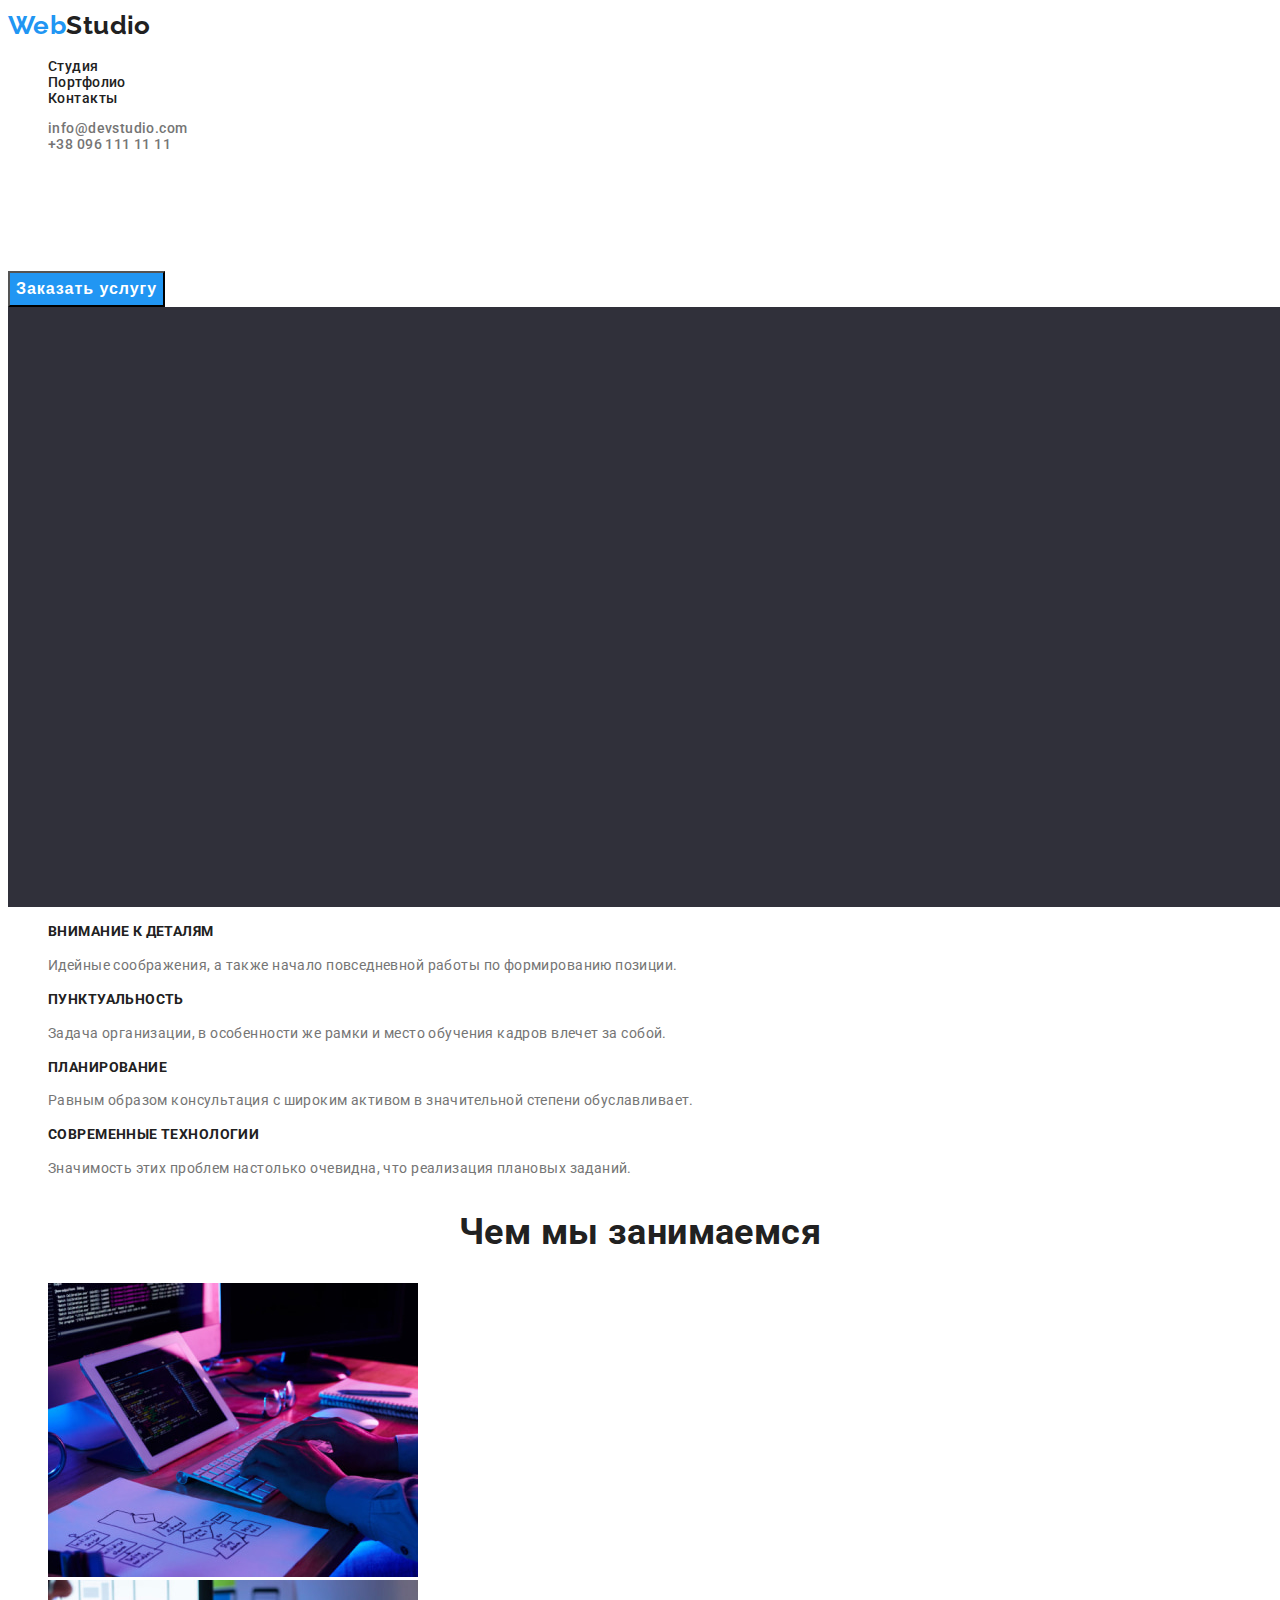
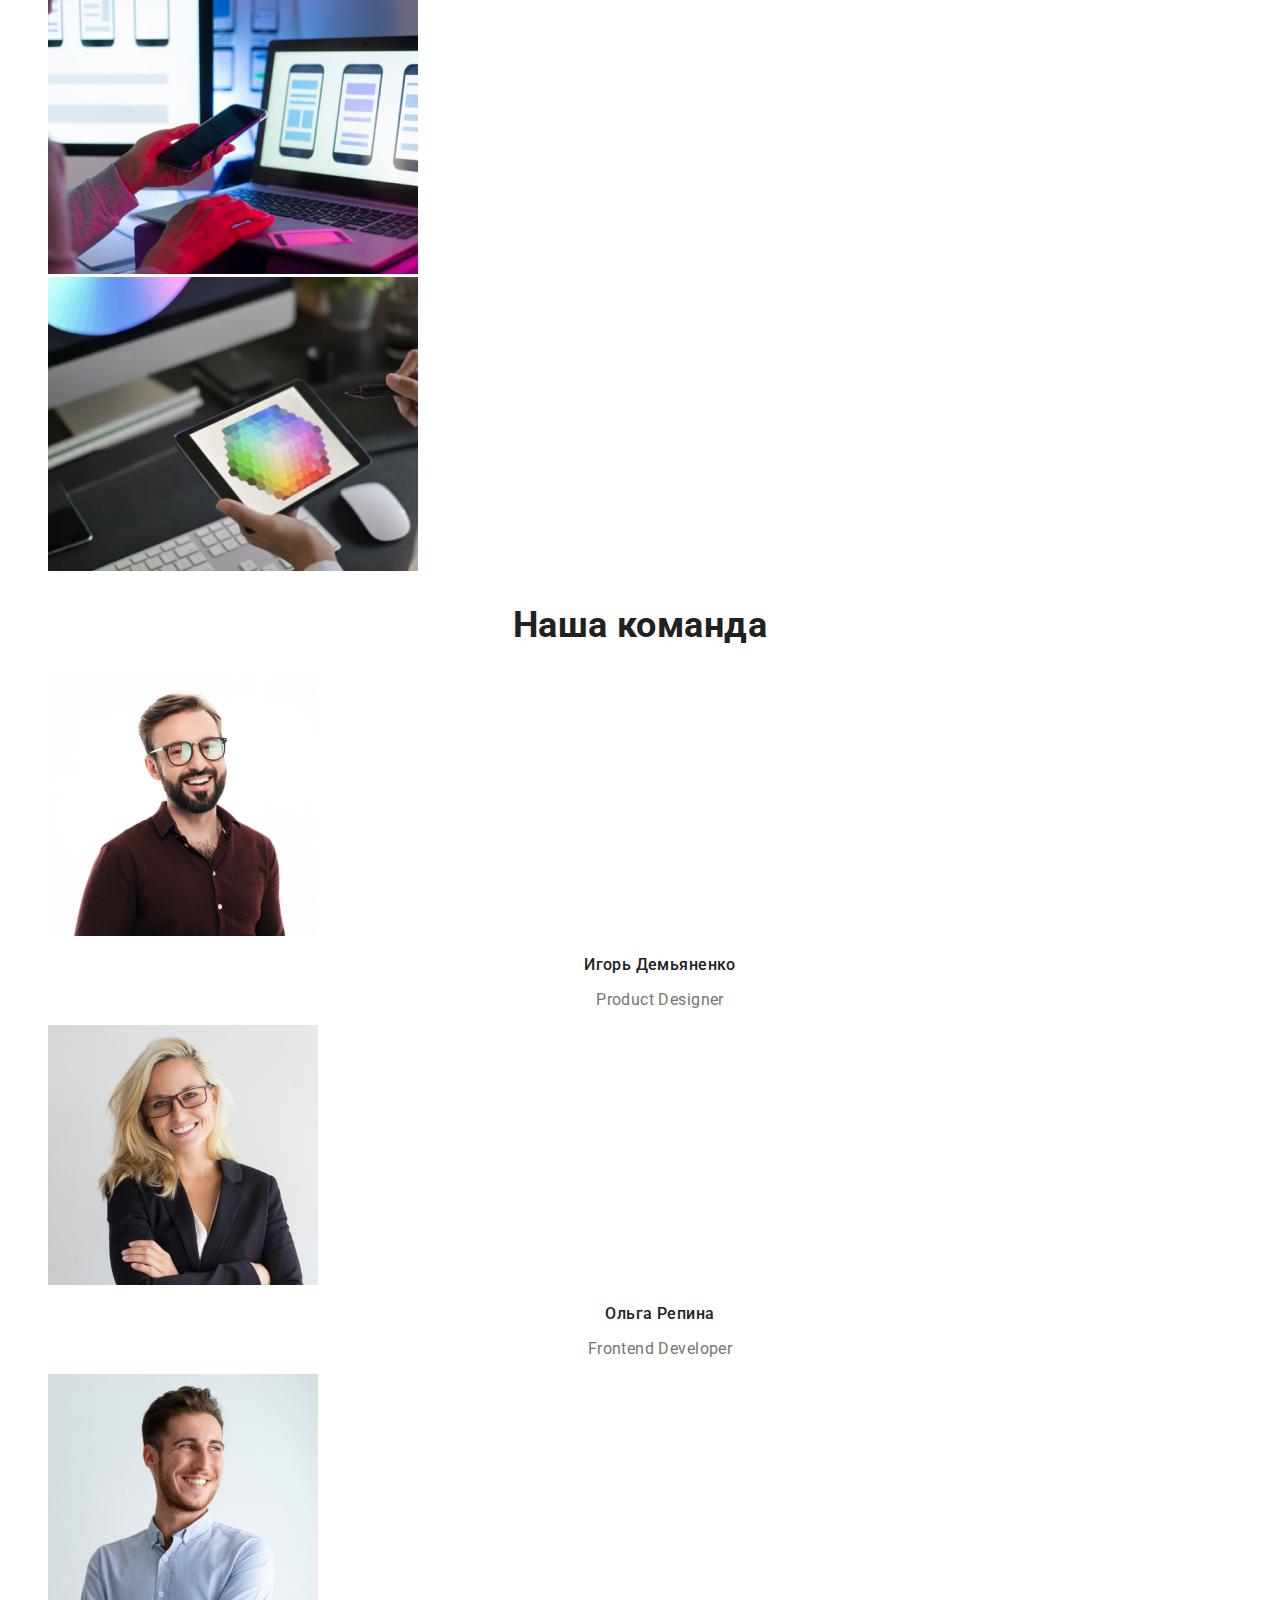
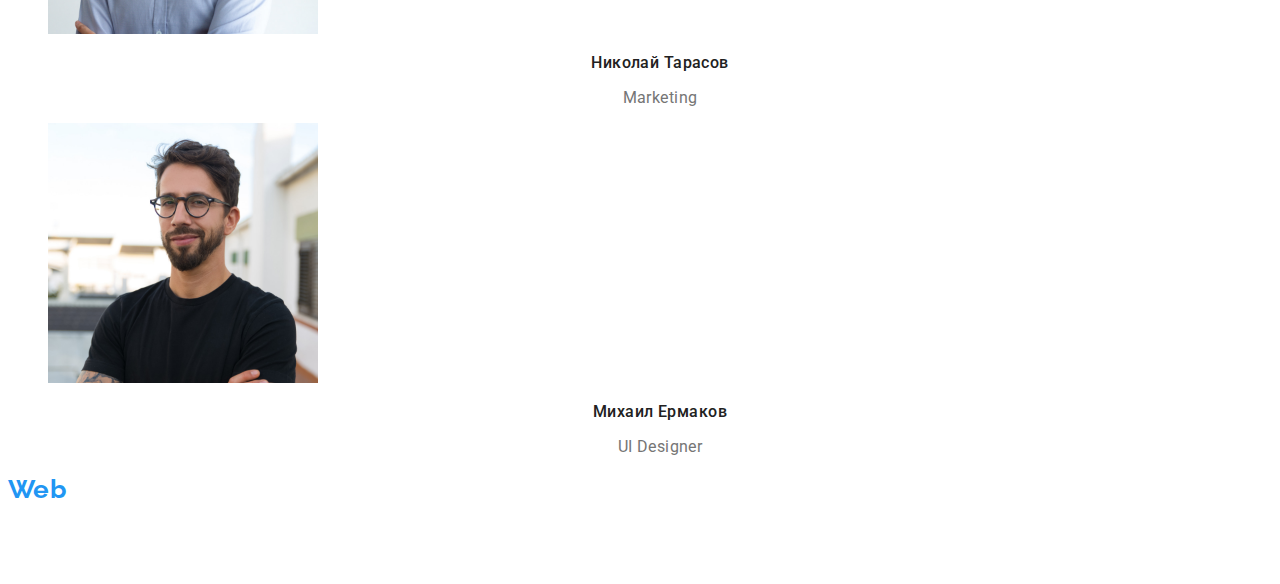
<file: index.html>
<!DOCTYPE html>
<html lang="ru">
  <head>
    <meta charset="UTF-8" />
    <meta http-equiv="X-UA-Compatible" content="IE=edge" />
    <meta name="viewport" content="width=device-width, initial-scale=1.0" />
    <title>Web Studio</title>

    <link rel="preconnect" href="https://fonts.googleapis.com" />
    <link rel="preconnect" href="https://fonts.gstatic.com" crossorigin />
    <link
      href="https://fonts.googleapis.com/css2?family=Raleway:wght@700&family=Roboto:wght@400;500;700;900&display=swap"
      rel="stylesheet"
    />

    <link rel="stylesheet" href="./css/styles.css" />
  </head>
  <body>
    <header class="header">
      <a class="header-logo link" href="./index.html"
        ><span class="header-logo-accent">Web</span>Studio</a
      >
      <nav class="header-nav">
        <ul class="nav-list">
          <li class="nav-item"><a class="nav-link link" href="./index.html">Студия</a></li>
          <li class="nav-item"><a class="nav-link link" href="./portfolio.html">Портфолио</a></li>
          <li class="nav-item"><a class="nav-link link" href="#Contacts">Контакты</a></li>
        </ul>
      </nav>
      <ul class="header-contacts">
        <li class="header-contacts-item">
          <a class="header-mail link" href="mailto:info@devstudio.com">info@devstudio.com</a>
        </li>
        <li class="header-contacts-item">
          <a class="header-tel link" href="tel:+380961111111">+38 096 111 11 11</a>
        </li>
      </ul>
    </header>
    <main>
      <!-- Hero -->
      <section class="hero">
        <h1 class="hero-title">Эффективные решения для вашего бизнеса</h1>
        <button class="hero-btn" type="button">Заказать услугу</button>
        <img
          class="hero-bg"
          src="./images/index/Bg.jpg"
          alt="Background"
          width="1600"
          height="600"
        />
      </section>
      <!-- Особенности -->
      <section class="features" id="Features">
        <h2 class="title" hidden>Особенности</h2>
        <ul class="features-list">
          <li class="features-item">
            <h3 class="features-subtitle">Внимание к деталям</h3>
            <p class="features-text">
              Идейные соображения, а также начало повседневной работы по формированию позиции.
            </p>
          </li>
          <li class="features-item">
            <h3 class="features-subtitle">Пунктуальность</h3>
            <p class="features-text">
              Задача организации, в особенности же рамки и место обучения кадров влечет за собой.
            </p>
          </li>
          <li class="features-item">
            <h3 class="features-subtitle">Планирование</h3>
            <p class="features-text">
              Равным образом консультация с широким активом в значительной степени обуславливает.
            </p>
          </li>
          <li class="features-item">
            <h3 class="features-subtitle">Современные технологии</h3>
            <p class="features-text">
              Значимость этих проблем настолько очевидна, что реализация плановых заданий.
            </p>
          </li>
        </ul>
      </section>
      <!-- Чем мы занимаемся -->
      <section class="projects" id="Projects">
        <h2 class="title">Чем мы занимаемся</h2>
        <ul class="projects-list">
          <li class="project-item">
            <img
              class="project-img"
              src="./images/index/what-we-do-1-progressive.jpg"
              alt="Работа над проектом"
              width="370"
              height="294"
            />
          </li>
          <li class="project-item">
            <img
              class="project-img"
              src="./images/index/what-we-do-2-progressive.jpg"
              alt="Работа над проектом"
              width="370"
              height="294"
            />
          </li>
          <li class="project-item">
            <img
              class="project-img"
              src="./images/index/what-we-do-3-progressive.jpg"
              alt="Работа над проектом"
              width="370"
              height="294"
            />
          </li>
        </ul>
      </section>
      <!-- Наша команда -->
      <section id="Contacts">
        <h2 class="title">Наша команда</h2>
        <ul class="contacts-list">
          <li class="contacts-item">
            <img
              class="contacts-img"
              src="./images/index/Product-Designer-progressive.jpg"
              alt="Фото Игорь Демьяненко"
              width="270"
              height="260"
            />
            <h3 class="contacts-subtitle">Игорь Демьяненко</h3>
            <p class="contacts-text">Product Designer</p>
          </li>
          <li class="contacts-item">
            <img
              class="contacts-img"
              src="./images/index/Frontend-Developer-progressive.jpg"
              alt="Фото Ольга Репина"
              width="270"
              height="260"
            />
            <h3 class="contacts-subtitle">Ольга Репина</h3>
            <p class="contacts-text">Frontend Developer</p>
          </li>
          <li class="contacts-item">
            <img
              class="contacts-img"
              src="./images/index/Marketing-progressive.jpg"
              alt="Фото Николай Тарасов"
              width="270"
              height="260"
            />
            <h3 class="contacts-subtitle">Николай Тарасов</h3>
            <p class="contacts-text">Marketing</p>
          </li>
          <li class="contacts-item">
            <img
              class="contacts-img"
              src="./images/index/UI-Designer-progressive.jpg"
              alt="Фото Михаил Ермаков"
              width="270"
              height="260"
            />
            <h3 class="contacts-subtitle">Михаил Ермаков</h3>
            <p class="contacts-text">UI Designer</p>
          </li>
        </ul>
      </section>
    </main>
    <footer class="footer">
      <a class="footer-logo link" href="./index.html"
        ><span class="footer-logo-accent">Web</span>Studio</a
      >
      <address class="footer-address">
        <ul class="footer-list">
          <li class="footer-item">
            <a
              class="footer-address-link link"
              href="https://www.google.com.ua/maps/place/%D0%B1%D1%83%D0%BB.+%D0%9B%D0%B5%D1%81%D0%B8+%D0%A3%D0%BA%D1%80%D0%B0%D0%B8%D0%BD%D0%BA%D0%B8,+26,+%D0%9A%D0%B8%D0%B5%D0%B2"
              target="_blank"
              rel="nofollow noreferrer"
              >г. Киев, пр-т Леси Украинки, 26</a
            >
          </li>
          <li class="footer-item">
            <a class="footer-mail-link link" href="mailto:info@example.com">info@example.com</a>
          </li>
          <li class="footer-item">
            <a class="footer-tel-link link" href="tel:+380991111111">+38 099 111 11 11</a>
          </li>
        </ul>
      </address>
    </footer>
  </body>
</html>
</file>
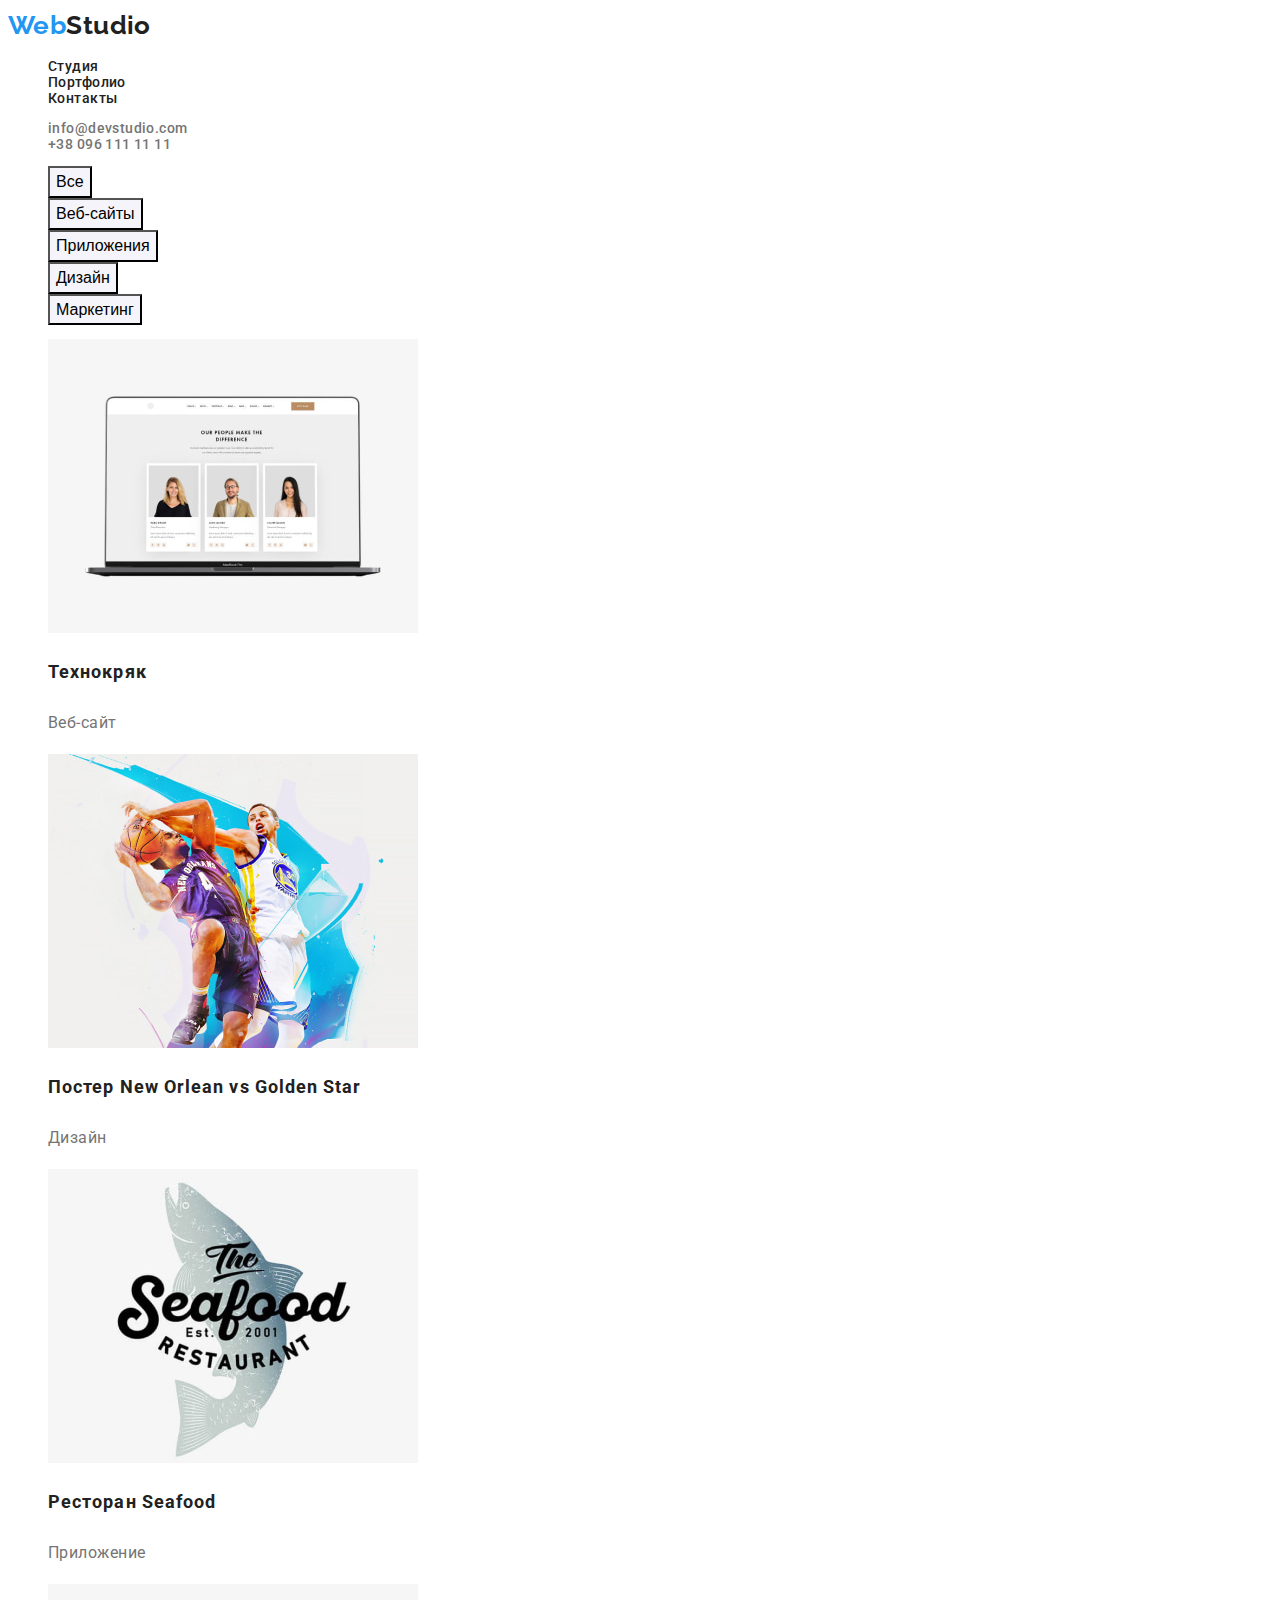
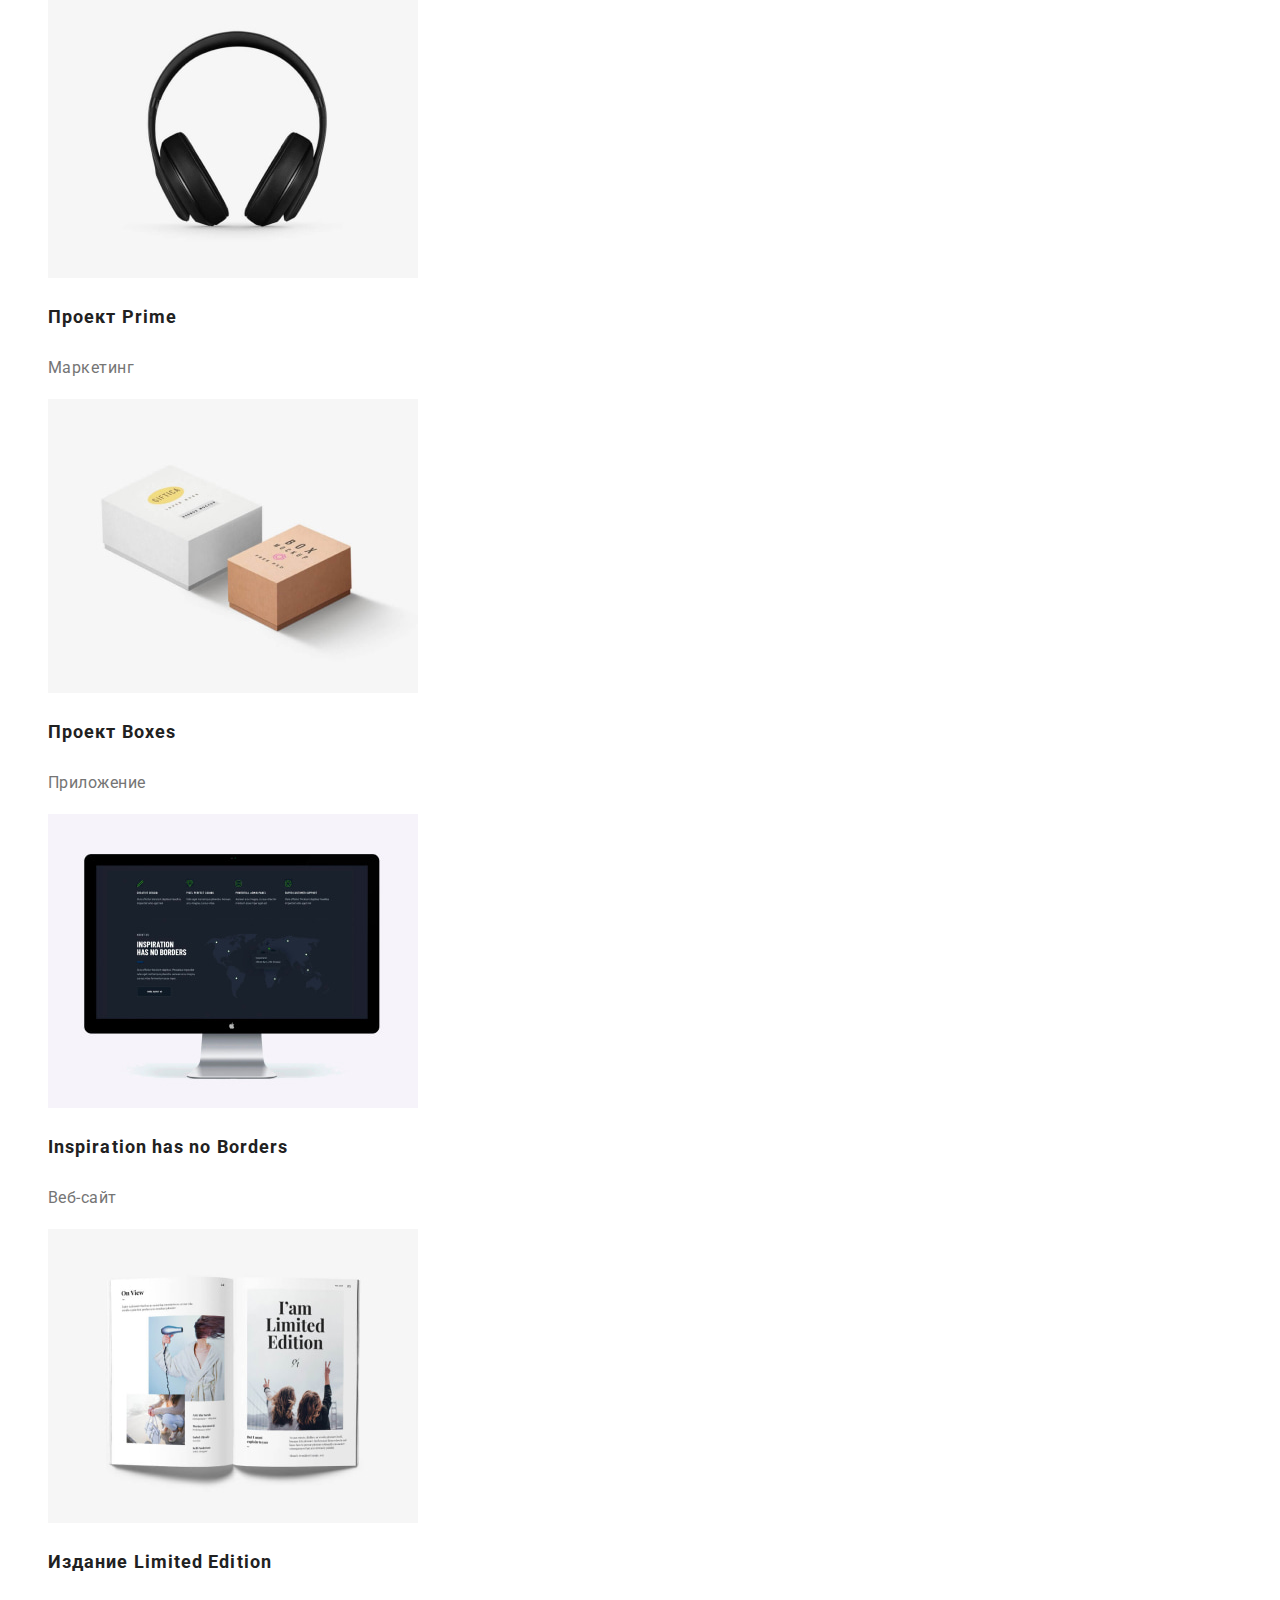
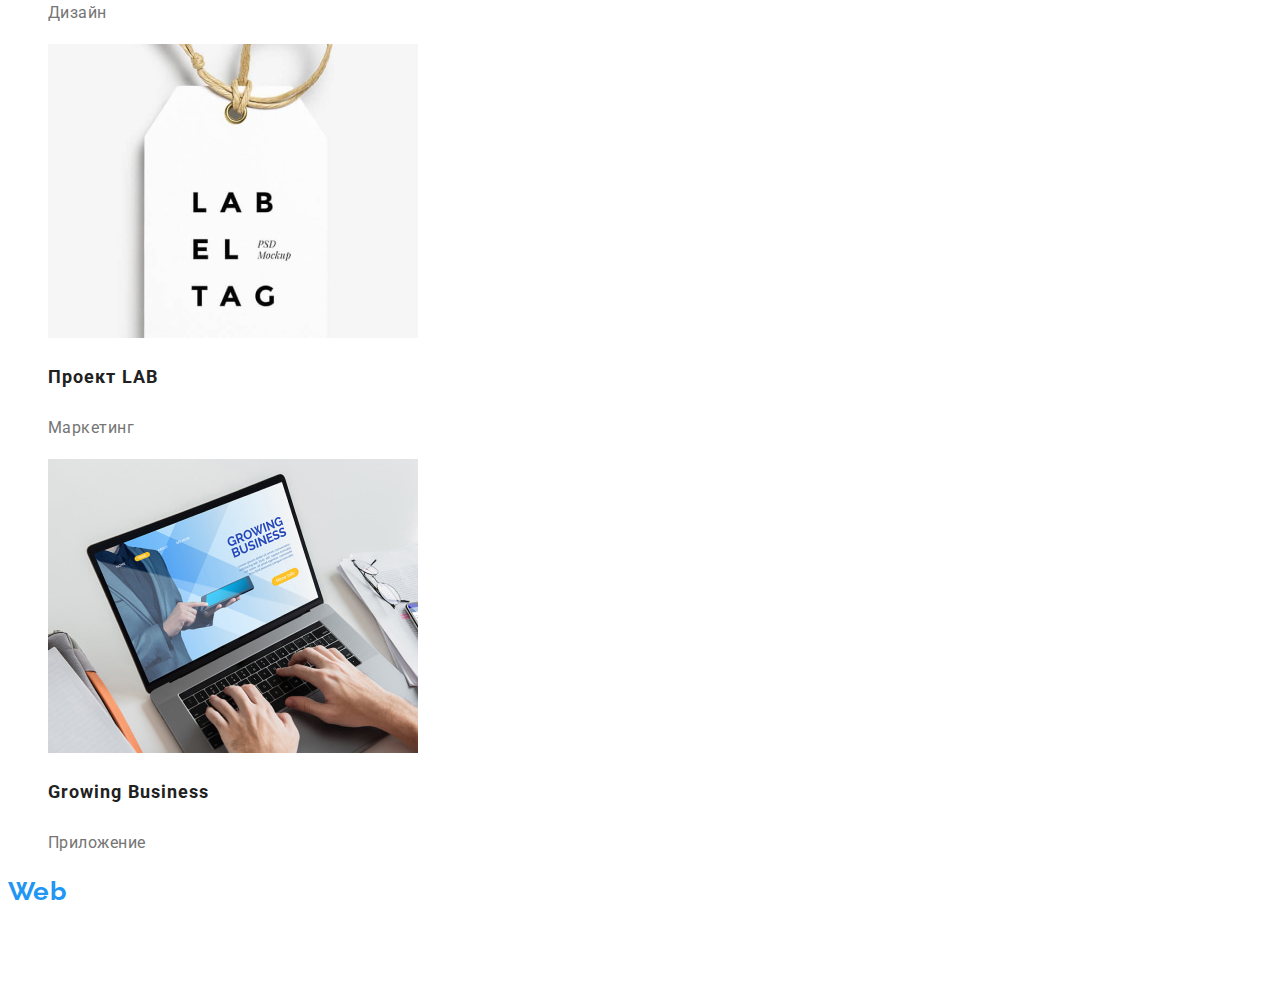
<file: portfolio.html>
<!DOCTYPE html>
<html lang="ru">
  <head>
    <meta charset="UTF-8" />
    <meta http-equiv="X-UA-Compatible" content="IE=edge" />
    <meta name="viewport" content="width=device-width, initial-scale=1.0" />
    <title>Портфолио</title>

    <link rel="preconnect" href="https://fonts.googleapis.com" />
    <link rel="preconnect" href="https://fonts.gstatic.com" crossorigin />
    <link
      href="https://fonts.googleapis.com/css2?family=Raleway:wght@700&family=Roboto:wght@400;500;700;900&display=swap"
      rel="stylesheet"
    />

    <link rel="stylesheet" href="./css/styles.css" />
  </head>
  <body>
    <header class="header">
      <a class="header-logo link" href="./index.html"
        ><span class="header-logo-accent">Web</span>Studio</a
      >
      <nav class="header-nav">
        <ul class="nav-list">
          <li class="nav-item"><a class="nav-link link" href="./index.html">Студия</a></li>
          <li class="nav-item"><a class="nav-link link" href="./portfolio.html">Портфолио</a></li>
          <li class="nav-item"><a class="nav-link link" href="#Contacts">Контакты</a></li>
        </ul>
      </nav>
      <ul class="header-contacts">
        <li class="header-contacts-item">
          <a class="header-mail link" href="mailto:info@devstudio.com">info@devstudio.com</a>
        </li>
        <li class="header-contacts-item">
          <a class="header-tel link" href="tel:+380961111111">+38 096 111 11 11</a>
        </li>
      </ul>
    </header>
    <main>
      <!-- Portfolio -->
      <section class="portfolio">
        <h2 class="portfolio-title" hidden>Портфолио</h2>
        <ul class="filter-list">
          <li class="filter-item">
            <button class="filter-btn" type="button">Все</button>
          </li>
          <li class="filter-item">
            <button class="filter-btn" type="button">Веб-сайты</button>
          </li>
          <li class="filter-item">
            <button class="filter-btn" type="button">Приложения</button>
          </li>
          <li class="filter-item">
            <button class="filter-btn" type="button">Дизайн</button>
          </li>
          <li class="filter-item">
            <button class="filter-btn" type="button">Маркетинг</button>
          </li>
        </ul>
        <ul class="portfolio-list">
          <li class="portfolio-item">
            <a class="portfolio-link link" href="">
              <img
                class="portfolio-img"
                src="./images/portfolio/tehnocrack-progressive.jpg"
                alt="Ноутбук"
                width="370"
                height="294"
              />
              <h3 class="portfolio-subtitle">Технокряк</h3>
              <p class="portfolio-text">Веб-сайт</p>
            </a>
          </li>
          <li class="portfolio-item">
            <a class="portfolio-link link" href="">
              <img
                class="portfolio-img"
                src="./images/portfolio/poster-new-orlean-vs-golden-star-progressive.jpg"
                alt="Постер игры в баскетбол"
                width="370"
                height="294"
              />
              <h3 class="portfolio-subtitle">Постер New Orlean vs Golden Star</h3>
              <p class="portfolio-text">Дизайн</p>
            </a>
          </li>
          <li class="portfolio-item">
            <a class="portfolio-link link" href="">
              <img
                class="portfolio-img"
                src="./images/portfolio/restoraunt-seafood-progressive.jpg"
                alt="Логотип ресторана"
                width="370"
                height="294"
              />
              <h3 class="portfolio-subtitle">Ресторан Seafood</h3>
              <p class="portfolio-text">Приложение</p>
            </a>
          </li>
          <li class="portfolio-item">
            <a class="portfolio-link link" href="">
              <img
                class="portfolio-img"
                src="./images/portfolio/project-prime-progressive.jpg"
                alt="Фотография Наушники"
                width="370"
                height="294"
              />
              <h3 class="portfolio-subtitle">Проект Prime</h3>
              <p class="portfolio-text">Маркетинг</p>
            </a>
          </li>
          <li class="portfolio-item">
            <a class="portfolio-link link" href="">
              <img
                class="portfolio-img"
                src="./images/portfolio/project-boxes-progressive.jpg"
                alt="Фотография двух коробок"
                width="370"
                height="294"
              />
              <h3 class="portfolio-subtitle">Проект Boxes</h3>
              <p class="portfolio-text">Приложение</p>
            </a>
          </li>
          <li class="portfolio-item">
            <a class="portfolio-link link" href="">
              <img
                class="portfolio-img"
                src="./images/portfolio/inspiration-has-no-borders-progressive.jpg"
                alt="Монитор с графиками"
                width="370"
                height="294"
              />
              <h3 class="portfolio-subtitle">Inspiration has no Borders</h3>
              <p class="portfolio-text">Веб-сайт</p>
            </a>
          </li>
          <li class="portfolio-item">
            <a class="portfolio-link link" href="">
              <img
                class="portfolio-img"
                src="./images/portfolio/publishing-limited-edition-progressive.jpg"
                alt="Фотография журнала"
                width="370"
                height="294"
              />
              <h3 class="portfolio-subtitle">Издание Limited Edition</h3>
              <p class="portfolio-text">Дизайн</p>
            </a>
          </li>
          <li class="portfolio-item">
            <a class="portfolio-link link" href="">
              <img
                class="portfolio-img"
                src="./images/portfolio/project-lab-progressive.jpg"
                alt="Фото этикетки"
                width="370"
                height="294"
              />
              <h3 class="portfolio-subtitle">Проект LAB</h3>
              <p class="portfolio-text">Маркетинг</p>
            </a>
          </li>
          <li class="portfolio-item">
            <a class="portfolio-link link" href="">
              <img
                class="portfolio-img"
                src="./images/portfolio/growing-business-progressive.jpg"
                alt="Работа за ноутбуком"
                width="370"
                height="294"
              />
              <h3 class="portfolio-subtitle">Growing Business</h3>
              <p class="portfolio-text">Приложение</p>
            </a>
          </li>
        </ul>
      </section>
    </main>
    <footer class="footer">
      <a class="footer-logo link" href="./index.html"
        ><span class="footer-logo-accent">Web</span>Studio</a
      >
      <address class="footer-address">
        <ul class="footer-list">
          <li class="footer-item">
            <a
              class="footer-address-link link"
              href="https://www.google.com.ua/maps/place/%D0%B1%D1%83%D0%BB.+%D0%9B%D0%B5%D1%81%D0%B8+%D0%A3%D0%BA%D1%80%D0%B0%D0%B8%D0%BD%D0%BA%D0%B8,+26,+%D0%9A%D0%B8%D0%B5%D0%B2"
              target="_blank"
              rel="nofollow noreferrer"
              >г. Киев, пр-т Леси Украинки, 26</a
            >
          </li>
          <li class="footer-item">
            <a class="footer-mail-link link" href="mailto:info@example.com">info@example.com</a>
          </li>
          <li class="footer-item">
            <a class="footer-tel-link link" href="tel:+380991111111">+38 099 111 11 11</a>
          </li>
        </ul>
      </address>
    </footer>
  </body>
</html>
</file>
<file: css/styles.css>
body {
  font-family: 'Roboto', sans-serif;
  font-size: 14px;
  line-height: 1, 71;
  letter-spacing: 0.03em;

  color: #212121;
}

li {
  list-style-type: none;
}

.link {
  text-decoration: none;
  color: currentColor;
}

.header {
  font-weight: 500;
}

.header-logo {
  font-family: 'Raleway', sans-serif;
  font-weight: 700;
  font-size: 26px;
  line-height: 1.38;
  text-align: left;
}

.header-logo-accent {
  color: #2196f3;
}

.header-contacts {
  color: #757575;
}

.header-nav li:hover,
.header-nav li:focus,
.header-contacts li:hover,
.header-contacts li:focus {
  color: #2196f3;
}

.hero-title {
  font-weight: 900;
  font-size: 44px;
  line-height: 1.36;

  text-align: center;
  letter-spacing: 0.06em;
  text-transform: uppercase;

  color: #ffffff;
}

.hero-btn {
  font-weight: 700;
  font-size: 16px;
  line-height: 1.88;

  display: flex;
  align-items: center;
  text-align: center;
  letter-spacing: 0.06em;

  background-color: #2196f3;
  color: #ffffff;

  cursor: pointer;
}

.hero-btn:hover,
.hero-btn:focus {
  background-color: #188ce8;
}

.title {
  font-weight: 700;
  font-size: 36px;
  line-height: 1.17;
  text-align: center;
}

.features-subtitle {
  font-weight: 700;
  font-size: 14px;
  line-height: 1.14;
  text-transform: uppercase;
}

.features-text {
  font-size: 14px;
  line-height: 1.71;

  color: #757575;
}

.contacts-subtitle {
  font-weight: 500;
  font-size: 16px;
  line-height: 1.19;

  text-align: center;
}

.contacts-text {
  font-size: 16px;
  line-height: 1.19;

  text-align: center;

  color: #757575;
}

.footer {
  color: #ffffff;
}

.footer-logo {
  font-family: 'Raleway', sans-serif;
  font-weight: 700;
  font-size: 26px;
  line-height: 1.38;
  text-align: left;
}

.footer-logo-accent {
  color: #2196f3;
}

.footer-address {
  font-style: normal;
}

.footer-mail-link,
.footer-tel-link {
  color: rgba(255, 255, 255, 0.6);
}

/* Страница Portfolio */

.filter-btn {
  font-weight: 500;
  font-size: 16px;
  line-height: 1.62;

  text-align: center;

  cursor: pointer;

  background-color: #f5f4fa;
}

.filter-btn:hover,
.filter-btn:focus {
  background-color: #2196f3;
  color: #ffffff;
}

.portfolio-subtitle {
  font-weight: 700;
  font-size: 18px;
  line-height: 2;

  letter-spacing: 0.06em;
}

.portfolio-text {
  font-size: 16px;
  line-height: 1.87;

  letter-spacing: 0.03em;

  color: #757575;
}
</file>
